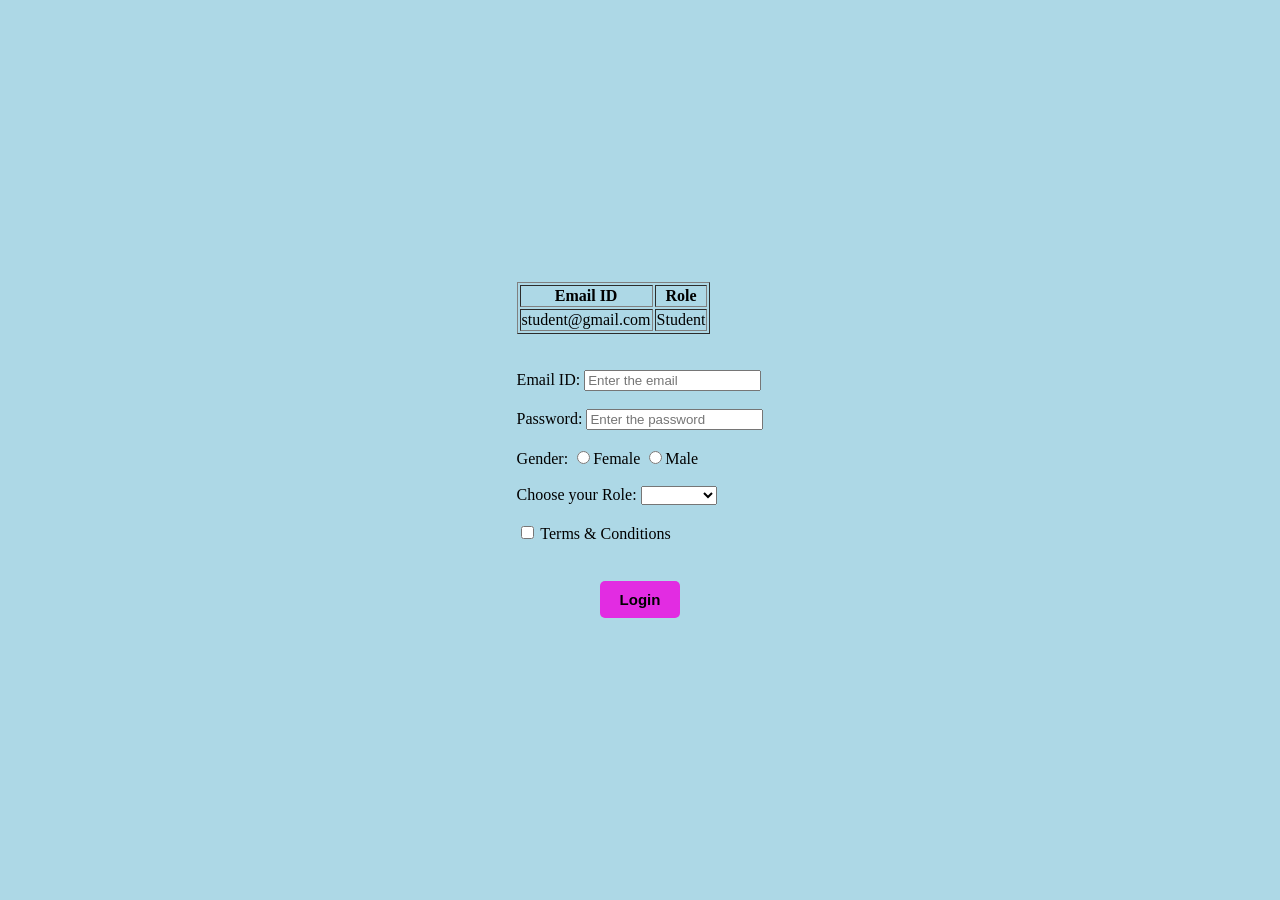
<file: 02-html-forms/index.html>
<!DOCTYPE html>
<html lang="en">
<head>
    <meta charset="UTF-8">
    <meta name="viewport" content="width=device-width, initial-scale=1.0">
    <title>Login Page </title>
    <link rel="stylesheet" href="style.css">
</head>
<body>
    <form>
        <table border="1">
            <tr>
                <th>Email ID</th>
                <th>Role</th>
            </tr>
            <tr>
                <td>student@gmail.com</td>
                <td>Student</td>
            </tr>
        </table>
        <br><br>
        <label>Email ID:</label>
        <input type="email" placeholder="Enter the email" required>
        <br><br>
        <label>Password:</label>
        <input type="password" placeholder="Enter the password" required>
        <br><br>
        <label>Gender:</label>
        <input type="radio" name="gender" value="female">Female
        <input type="radio" name="gender" value="male">Male
        <br><br>
        <label>Choose your Role:</label>
        <select name="user_role">
            <option value="disabled"></option>
            <option value="student">Student
            <option value="teacher">Teacher
            <option value="doctor">Doctor
            <option value="engineer">Engineer
        </select>
        <br><br>
        <input type="checkbox" required>
        <label> Terms & Conditions </label>
        <br><br>
        <button type="submit">Login</button>
    </form>    
</body>
</html>
</file>
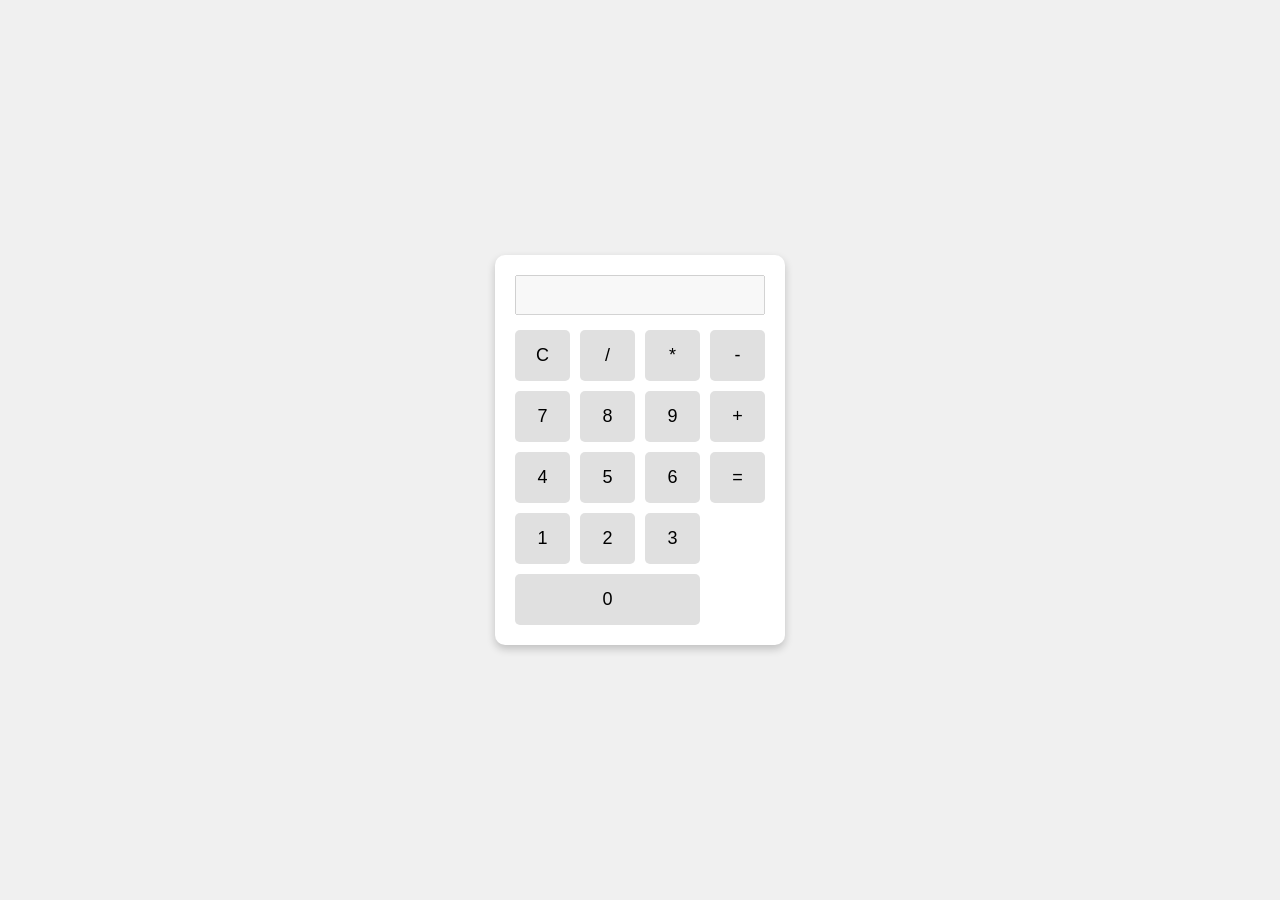
<file: practice-code/03-calculator/index.html>
<!DOCTYPE html>
<html lang="en">
<head>
    <meta charset="UTF-8">
    <meta name="viewport" content="width=device-width, initial-scale=1.0">
    <title>Basic Calculator</title>
    <link rel="stylesheet" href="style.css">
</head>
<body>
    <div class="calculator">
        <input type="text" id="display" disabled>
        
        <div class="keys">
            <button onclick="clearDisplay()">C</button>
            <button onclick="appendValue('/')">/</button>
            <button onclick="appendValue('*')">*</button>
            <button onclick="appendValue('-')">-</button>
            
            <button onclick="appendValue('7')">7</button>
            <button onclick="appendValue('8')">8</button>
            <button onclick="appendValue('9')">9</button>
            <button onclick="appendValue('+')">+</button>
            
            <button onclick="appendValue('4')">4</button>
            <button onclick="appendValue('5')">5</button>
            <button onclick="appendValue('6')">6</button>
            <button onclick="calculate()">=</button>
            
            <button onclick="appendValue('1')">1</button>
            <button onclick="appendValue('2')">2</button>
            <button onclick="appendValue('3')">3</button>
            
            <button onclick="appendValue('0')" style="grid-column: span 3;">0</button>
        </div>
    </div>
    <script src="script.js"></script>
</body>
</html>
</file>
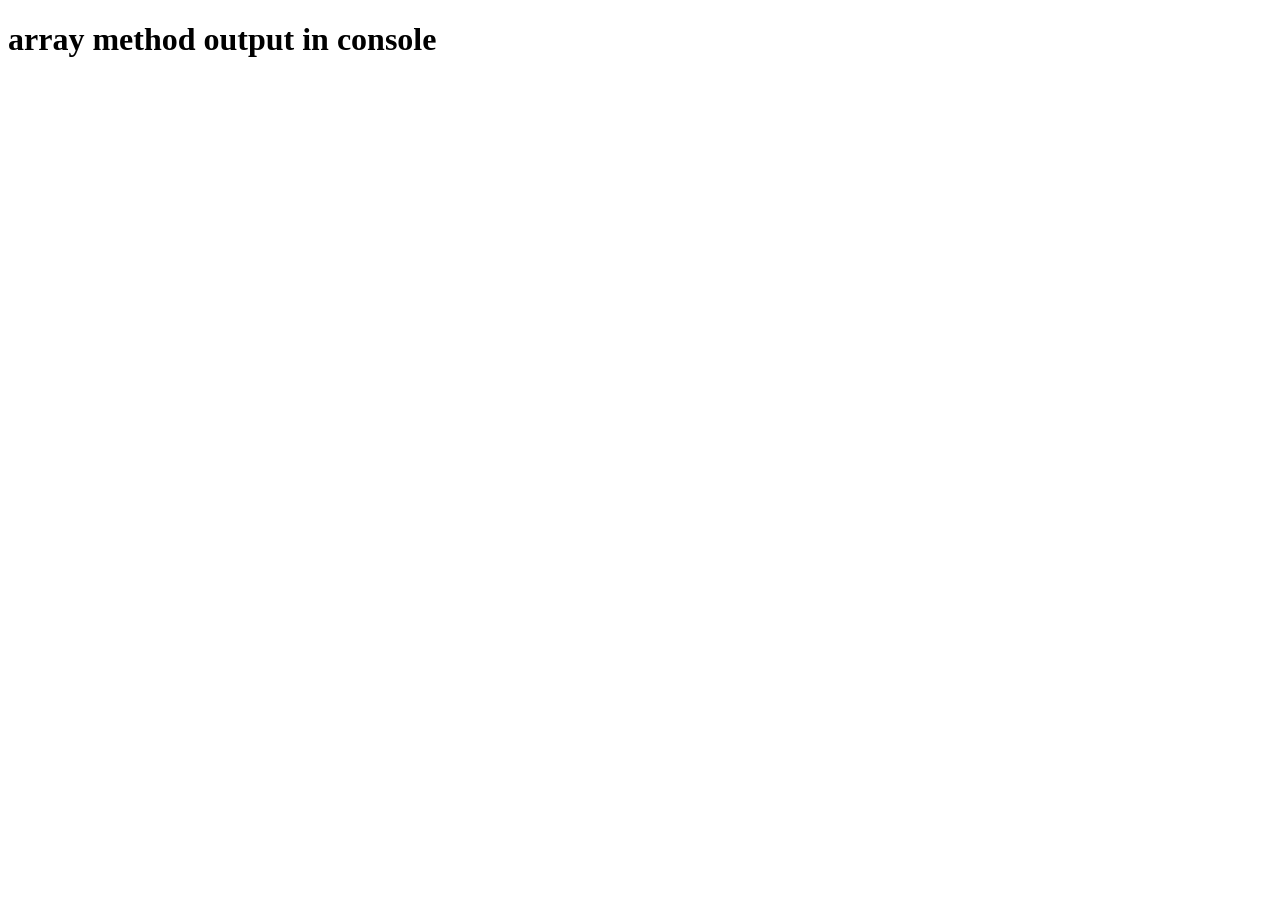
<file: practice-code/array-methods/index.html>
<!DOCTYPE html>
<html lang="en">
<head>
    <meta charset="UTF-8">
    <meta name="viewport" content="width=device-width, initial-scale=1.0">
    <title>array methods practice</title>
</head>
<body>
    <h1>array method output in console</h1>
    <script src ="script.js"></script>
    
</body>
</html>
</file>
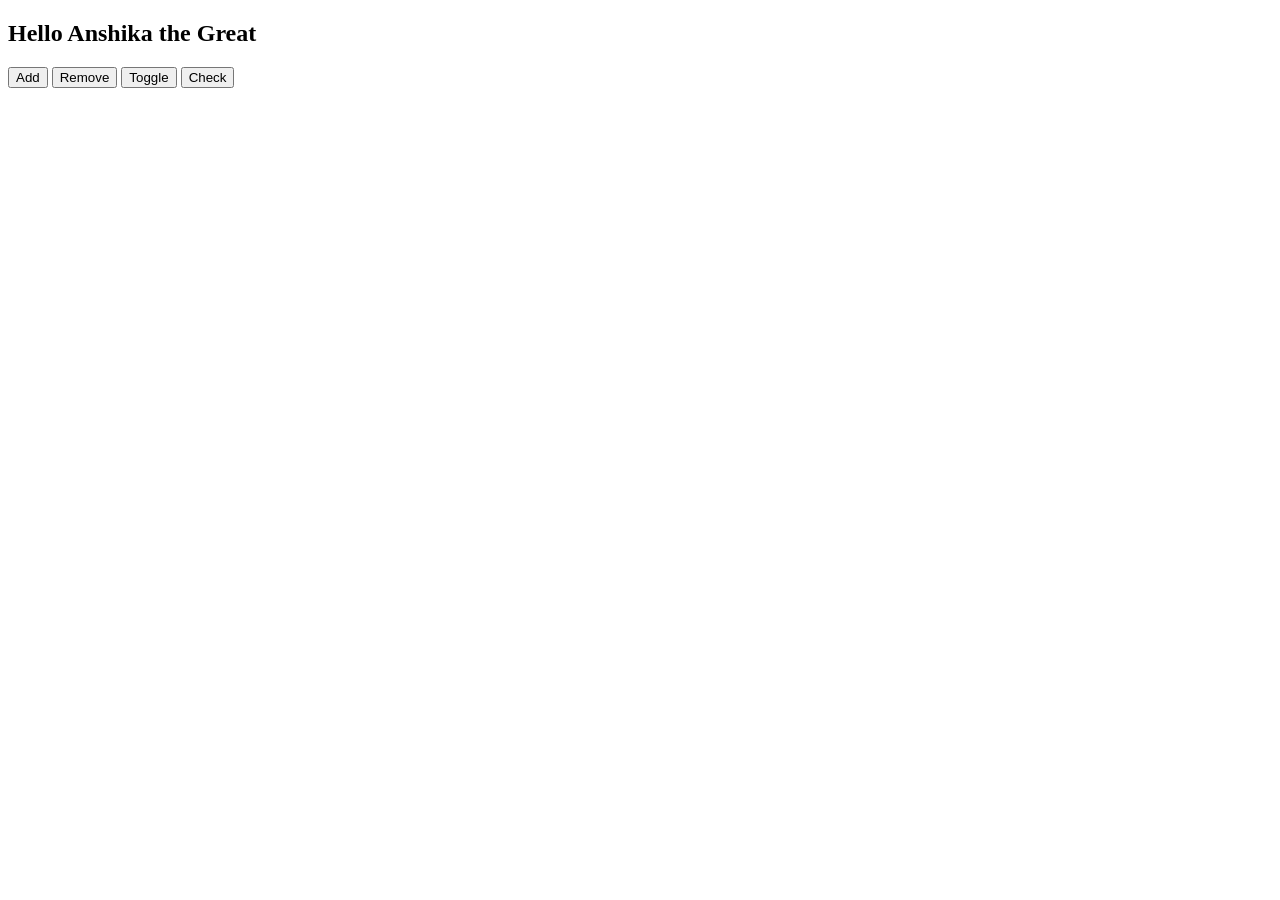
<file: practice-code/class-list/index.html>
<!DOCTYPE html>
<html lang="en">
<head>
    <meta charset="UTF-8">
    <meta name="viewport" content="width=device-width, initial-scale=1.0">
    <title>Class list practice</title>
    <link rel="stylesheet" href="style.css">
</head>
<body>
    <h2>Hello Anshika the Great</h2>
    <button onclick="addClass()">Add</button>
    <button onclick="removeClass()">Remove</button>
    <button onclick="toggleClass()">Toggle</button>
    <button onclick="checkClass()">Check</button>
    <script src="script.js"></script>
</body>
</html>
</file>
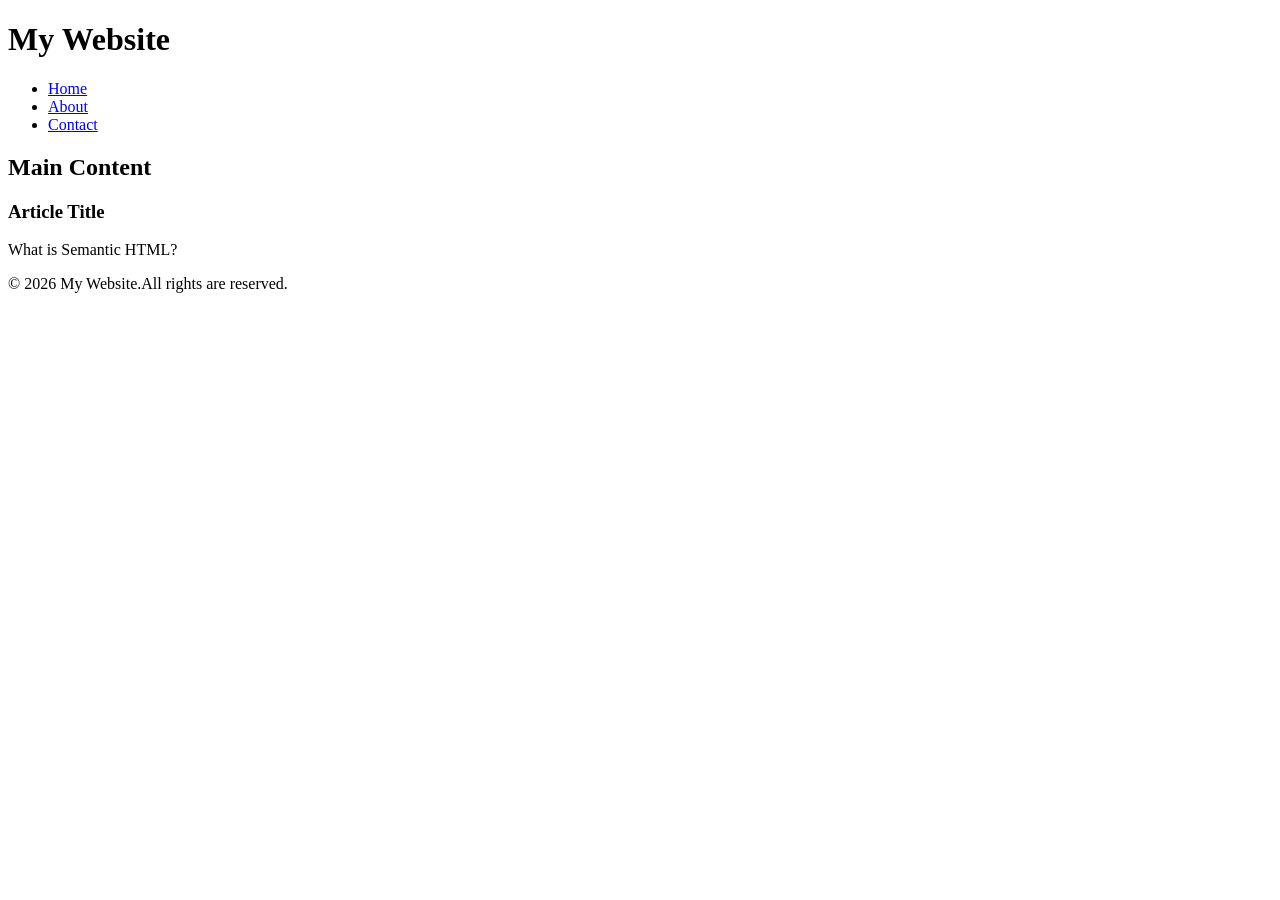
<file: 01-basic-tags/semantic.html>
<!DOCTYPE html>
<html lang="en">
<head>
    <meta charset="UTF-8">
    <meta name="viewport" content="width=device-width, initial-scale=1.0">
    <title>SEMANTIC LAYOUT</title>
</head>
<body>
    <header>
        <h1>My Website</h1>
    </header>
    <nav>
        <ul>
            <li><a href="#home">Home</a></li>
            <li><a href="#about">About</a></li>
            <li><a href="#contact">Contact</a></li>
        </ul>
    </nav>
    <main>
        <section>
            <h2>Main Content</h2>
            <article>
                <h3>Article Title</h3>
                <p>What is Semantic HTML?</p>
            </article>
        </section>    
        </main>
    <footer>
        <p>&copy; 2026 My Website.All rights are reserved.</p>
    </footer>
    
</body>
</html>
</file>
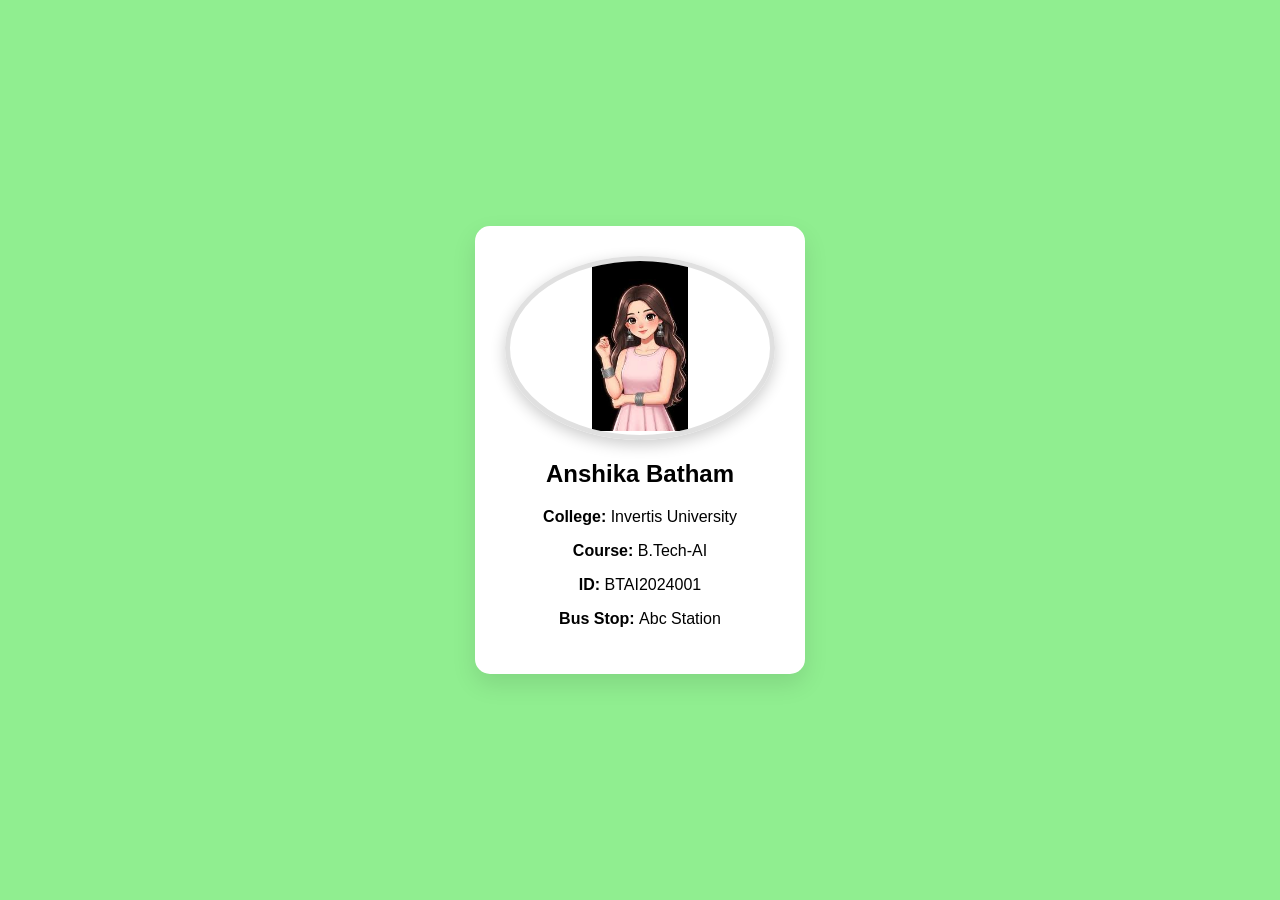
<file: practice-code/practice.html>
<!DOCTYPE html>
<html lang="en">
<head>
    <meta charset="UTF-8">
    <meta name="viewport" content="width=device-width, initial-scale=1.0">
    <title>ID CARD</title>
    <link rel="stylesheet" href="practice.css">
</head>
<body>
    <div class ="id-card">
        
        <div class="profile-picture">
            <img src="[data-uri]" alt="profie-picture" height="170" width-="350">
        </div> 

        <div><class="student-details">
            <h2>Anshika Batham</h2>
            <p><strong>College: </strong>Invertis University</p>
            <p><strong>Course: </strong>B.Tech-AI</p>
            <p><strong>ID: </strong>BTAI2024001</p>
            <p><strong>Bus Stop: </strong>Abc Station</p>
        </div>

    </div>
  
</body>
</html>
</file>
<file: 02-html-forms/style.css>
body {
    background-color:lightblue;
    display: flex;
    justify-content: center;
    align-items:center;
    height:100vh;
    margin:0;
}
button {
    display: block;
    margin: 20px auto 0 auto;
    background-color: rgb(226, 44, 226);
    border:none;
    padding:10px 20px;
    border-radius:5px;
    font-weight:bold;
    font-size:15px;
    cursor:pointer;
}
</file>
<file: practice-code/03-calculator/style.css>
body {
    display: flex;
    justify-content: center;
    align-items: center;
    height: 100vh;
    background-color: #f0f0f0;
    font-family: Arial, sans-serif;
    margin: 0;
}

.calculator {
    background-color: white;
    padding: 20px;
    border-radius: 10px;
    box-shadow: 0 4px 8px rgba(0, 0, 0, 0.2);
    width: 250px;
}

#display {
    width: 100%;
    height: 40px;
    font-size: 24px;
    text-align: right;
    margin-bottom: 15px;
    box-sizing: border-box;
}

.keys {
    display: grid;
    grid-template-columns: repeat(4, 1fr);
    gap: 10px;
}

button {
    padding: 15px;
    font-size: 18px;
    background-color: #e0e0e0;
    border: none;
    border-radius: 5px;
    cursor: pointer;
}

button:hover {
    background-color: #d0d0d0;
}
</file>
<file: practice-code/class-list/style.css>
.customcss2{
    background-color:blue;
    color:white;
    padding:10px;
    border-radius:5px;
}

/* .theme{
    background-color:brown;
} */
</file>
<file: practice-code/practice.css>
body{
    background-color:lightgreen;
    display:flex;
    justify-content: center;
    align-items:center;
    height:100vh;
    margin:0;
    font-family:arial,sans-serif;
}

.id-card {
    background-color: white;
    width:270px;
    border-radius:15px;
    box-shadow:0px 10px 25px rgba(0,0,0,0.1);
    padding: 30px;
    text-align:center;
    margin:auto;

}

.profile-picture{
    width:150;
    height:300;
    border-radius:50%;
    border:5px solid #e0e0e0;
    overflow:hidden;
    margin:0 auto 20px auto;
    box-shadow: 0px 5px 15px rgba(0,0,0,0.2);

}

/* .profile-picture{
    width:100%;
    height:100%;
    object-fit:cover;
}

.student-name{
    font-size:28px;
    font-weight:bold;
    color:#333;
    margin-bottom:10px;
}

.student-detail{
    font-size:16px;
    color:#666;
    line-height:1.8;
    margin:0;

} */
</file>
